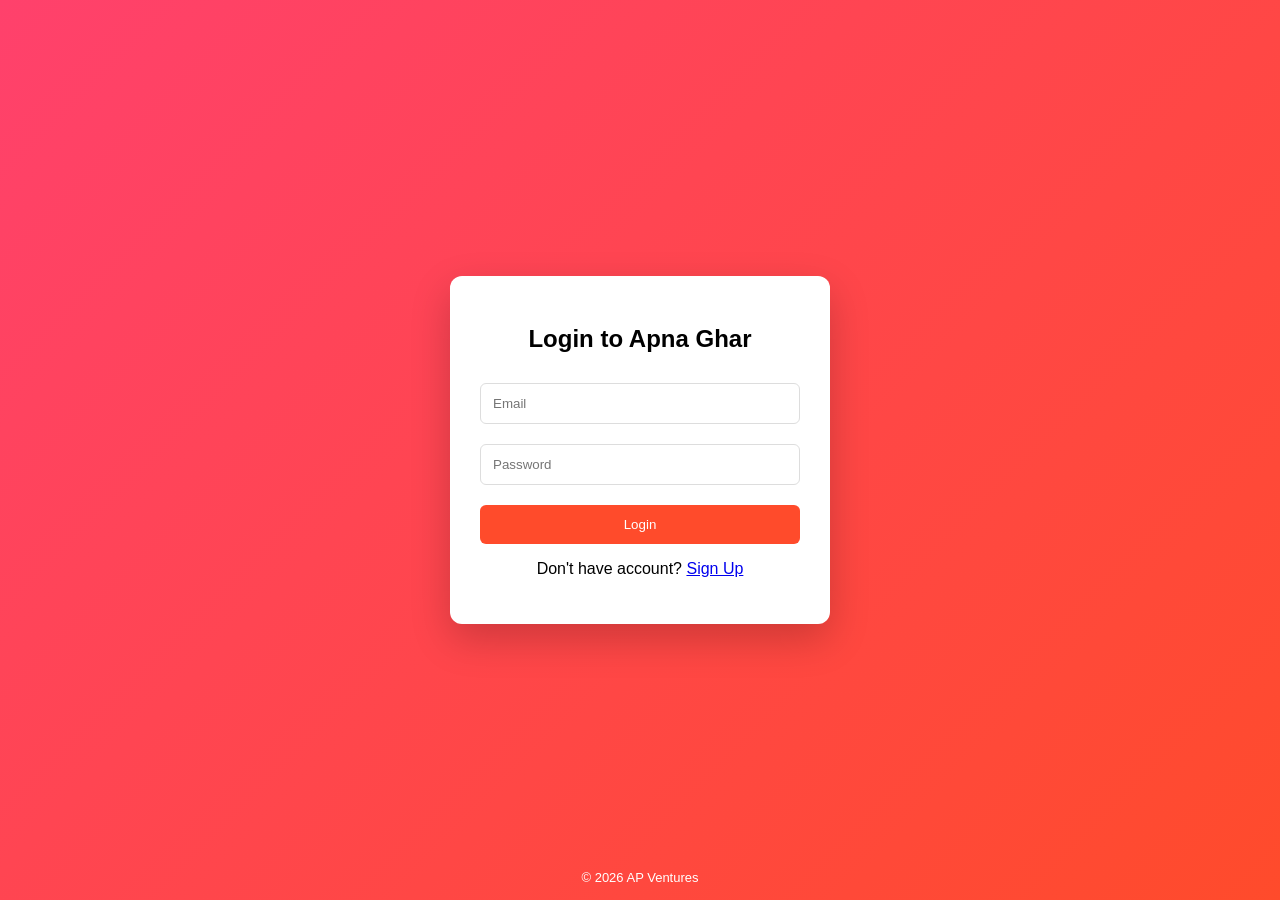
<file: index.html>
<!DOCTYPE html>
<html>
<head>
    <title>Login - Apna Ghar</title>
    <link rel="stylesheet" href="auth.css">
</head>
<body>

<div class="auth-container">
    <h2>Login to Apna Ghar</h2>
    <input type="email" id="loginEmail" placeholder="Email">
    <input type="password" id="loginPassword" placeholder="Password">
    <button onclick="login()">Login</button>
    <p>Don't have account? <a href="signup.html">Sign Up</a></p>
</div>

<script src="auth.js"></script>

<div class="footer">
    © 2026 AP Ventures
</div>

</body>
</html>
</file>
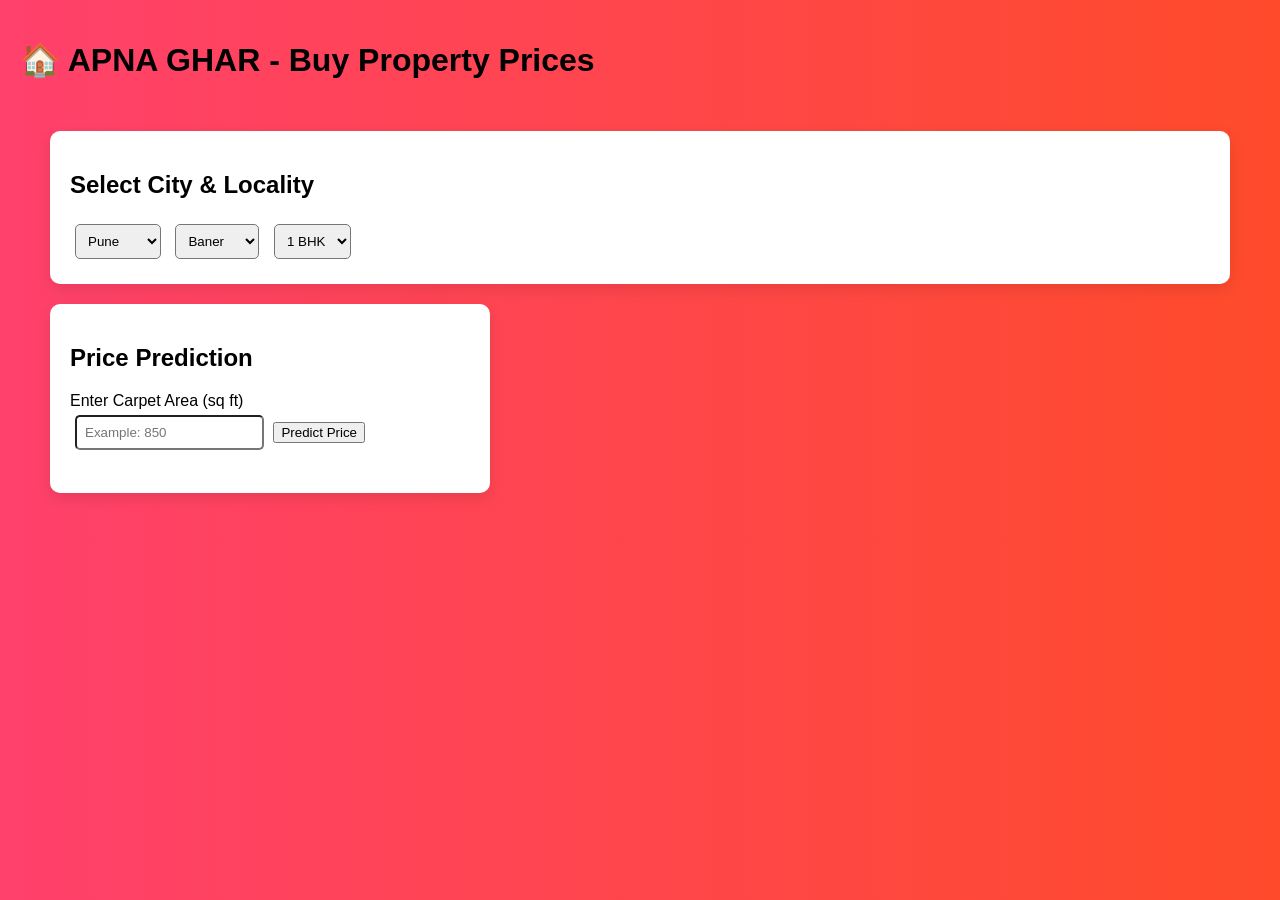
<file: buy-dashboard.html>
<!DOCTYPE html>
<html>
<head>

<title>Apna Ghar - Buy Property</title>
<link rel="stylesheet" href="style.css">

<style>

.buy-container{
padding:30px;
}

.price-card{
background:white;
padding:20px;
border-radius:10px;
margin-bottom:20px;
box-shadow:0 5px 15px rgba(0,0,0,0.1);
}

.predict-box{
background:white;
padding:20px;
border-radius:10px;
box-shadow:0 5px 15px rgba(0,0,0,0.1);
width:400px;
}

input,select{
padding:8px;
margin:5px;
}

</style>

</head>

<body>

<h1>🏠 APNA GHAR - Buy Property Prices</h1>

<div class="buy-container">

<div class="price-card">

<h2>Select City & Locality</h2>

<select id="citySelect"></select>
<select id="localitySelect"></select>

<select id="bhkSelect">
<option value="1">1 BHK</option>
<option value="2">2 BHK</option>
<option value="3">3 BHK</option>
<option value="4">4 BHK</option>
</select>

</div>

<div class="predict-box">

<h2>Price Prediction</h2>

<label>Enter Carpet Area (sq ft)</label><br>

<input type="number" id="carpetArea" placeholder="Example: 850">

<button onclick="predictPrice()">Predict Price</button>

<h3 id="priceResult"></h3>

</div>

</div>

<script src="buy-script.js"></script>

</body>
</html>
</file>
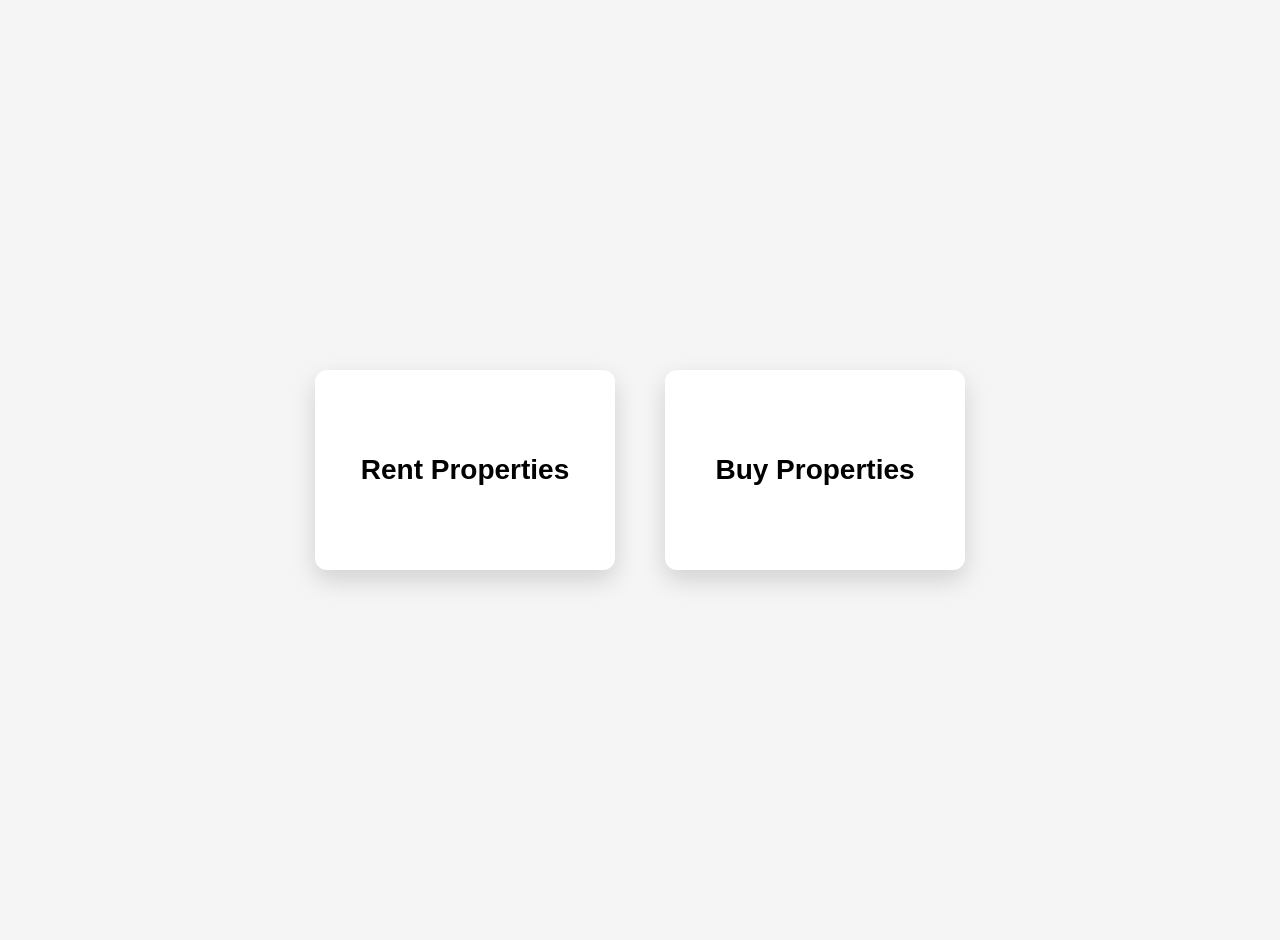
<file: property-type.html>
<!DOCTYPE html>
<html>
<head>
<title>Apna Ghar - Choose Property Type</title>
<link rel="stylesheet" href="style.css">

<style>

body{
font-family: Arial, Helvetica, sans-serif;
background:#f5f5f5;
margin:0;
}

.selection-container{
display:flex;
justify-content:center;
align-items:center;
height:100vh;
gap:50px;
}

.option-box{
width:300px;
height:200px;
background:white;
border-radius:12px;
display:flex;
justify-content:center;
align-items:center;
font-size:28px;
font-weight:bold;
cursor:pointer;
box-shadow:0 10px 25px rgba(0,0,0,0.15);
transition:0.3s;
}

.option-box:hover{
transform:scale(1.05);
background:#ff4b2b;
color:white;
}

</style>
</head>

<body>

<div class="selection-container">

<div class="option-box" onclick="goRent()">
Rent Properties
</div>

<div class="option-box" onclick="goBuy()">
Buy Properties
</div>

</div>

<script>

function goRent(){
window.location.href="dashboard.html";
}

function goBuy(){
window.location.href="buy-dashboard.html";
}

</script>

</body>
</html>
</file>
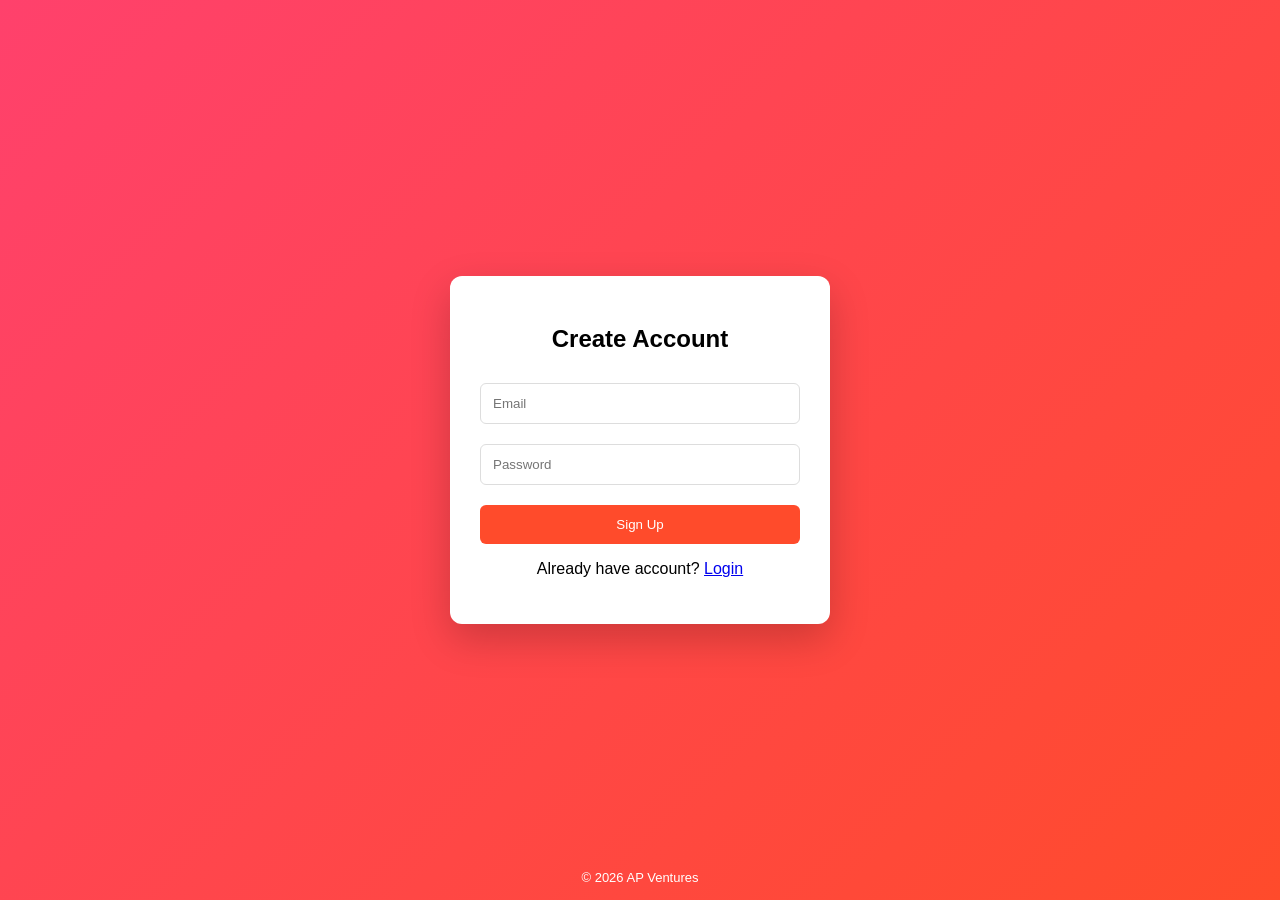
<file: signup.html>
<!DOCTYPE html>
<html>
<head>
    <title>Signup - Apna Ghar</title>
    <link rel="stylesheet" href="auth.css">
</head>
<body>

<div class="auth-container">
    <h2>Create Account</h2>
    <input type="email" id="signupEmail" placeholder="Email">
    <input type="password" id="signupPassword" placeholder="Password">
    <button onclick="signup()">Sign Up</button>
    <p>Already have account? <a href="index.html">Login</a></p>
</div>

<script src="auth.js"></script>

<div class="footer">
    © 2026 AP Ventures
</div>
</body>
</html>
</file>
<file: auth.css>
body {
    margin: 0;
    height: 100vh;
    font-family: Arial, Helvetica, sans-serif;
    background: linear-gradient(135deg,#ff416c,#ff4b2b);
    display: flex;
    justify-content: center;
    align-items: center;
}

.auth-container{
    width: 320px;
    background: white;
    padding: 30px;
    border-radius: 12px;
    box-shadow: 0 15px 40px rgba(0,0,0,0.2);
    text-align: center;
}

.auth-container h2{
    margin-bottom: 20px;
}

.auth-container input{
    width: 100%;
    margin: 10px 0;
    padding: 12px;
    border-radius: 6px;
    border: 1px solid #ddd;
    box-sizing: border-box;
}

.auth-container button{
    width: 100%;
    padding: 12px;
    background: #ff4b2b;
    color: white;
    border: none;
    border-radius: 6px;
    margin-top: 10px;
    cursor: pointer;
}

.auth-container button:hover{
    background: #e63e1f;
}

.switch-text{
    margin-top: 15px;
    font-size: 14px;
}

.switch-text a{
    color: #ff4b2b;
    text-decoration: none;
    font-weight: bold;
}

.footer{
    position: fixed;
    bottom: 15px;
    width: 100%;
    text-align: center;
    color: white;
    font-size: 13px;
}
</file>
<file: style.css>
body{
    margin:0;
    font-family:Arial;
    background: linear-gradient(to right,#ff416c,#ff4b2b);
    padding:20px;
}

.top-bar{
    display:flex;
    gap:20px;
    align-items:center;
    background:white;
    padding:15px;
    border-radius:10px;
}

.card{
    background:#f8f8f8;
    padding:15px;
    border-radius:8px;
    text-align:center;
}

.filters{
    display:flex;
    gap:10px;
    flex-wrap:wrap;
}

select,input{
    padding:6px;
    border-radius:5px;
}

.dashboard{
    margin-top:20px;
    display:flex;
    gap:20px;
}

.chart-box{
    background:white;
    padding:15px;
    border-radius:10px;
    width:50%;
}

.table-box{
    margin-top:20px;
    background:white;
    padding:15px;
    border-radius:10px;
}

table{
    width:100%;
    border-collapse:collapse;
}

th{
    background:#ff4b2b;
    color:white;
}

th,td{
    padding:8px;
    text-align:center;
}

tr:nth-child(even){
    background:#f2f2f2;
}


.auth-container{
    width:300px;
    margin:100px auto;
    background:white;
    padding:20px;
    border-radius:10px;
    text-align:center;
}

.auth-container input{
    width:100%;
    margin:10px 0;
    padding:10px;
    box-sizing: border-box;   /* VERY IMPORTANT */
    border: 1px solid #ccc;
    border-radius: 6px;
}

.auth-container button{
    width:100%;
    padding:10px;
    background:#ff4b2b;
    color:white;
    border:none;
    border-radius:6px;
    cursor:pointer;
}

.footer{
    margin-top: 15px;
    text-align: center;
    font-size: 14px;
    color: #555;
}
</file>
